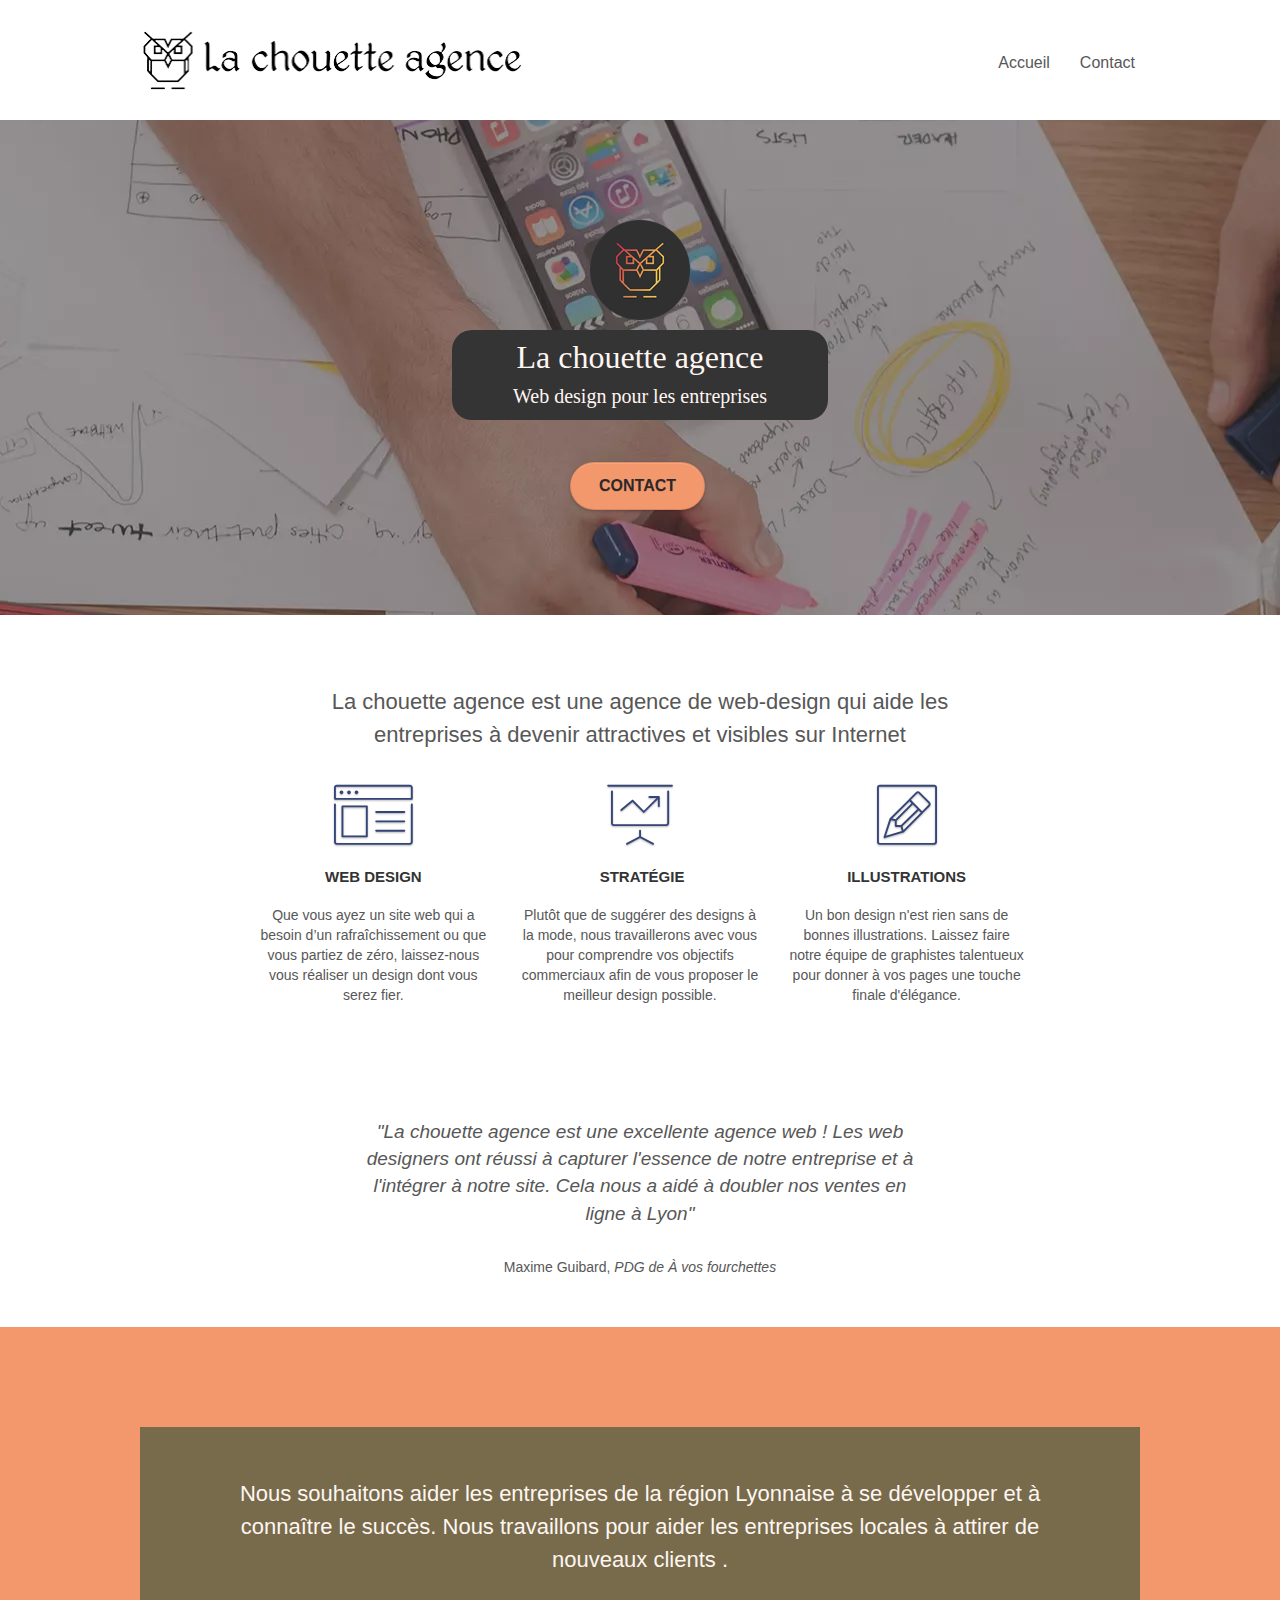
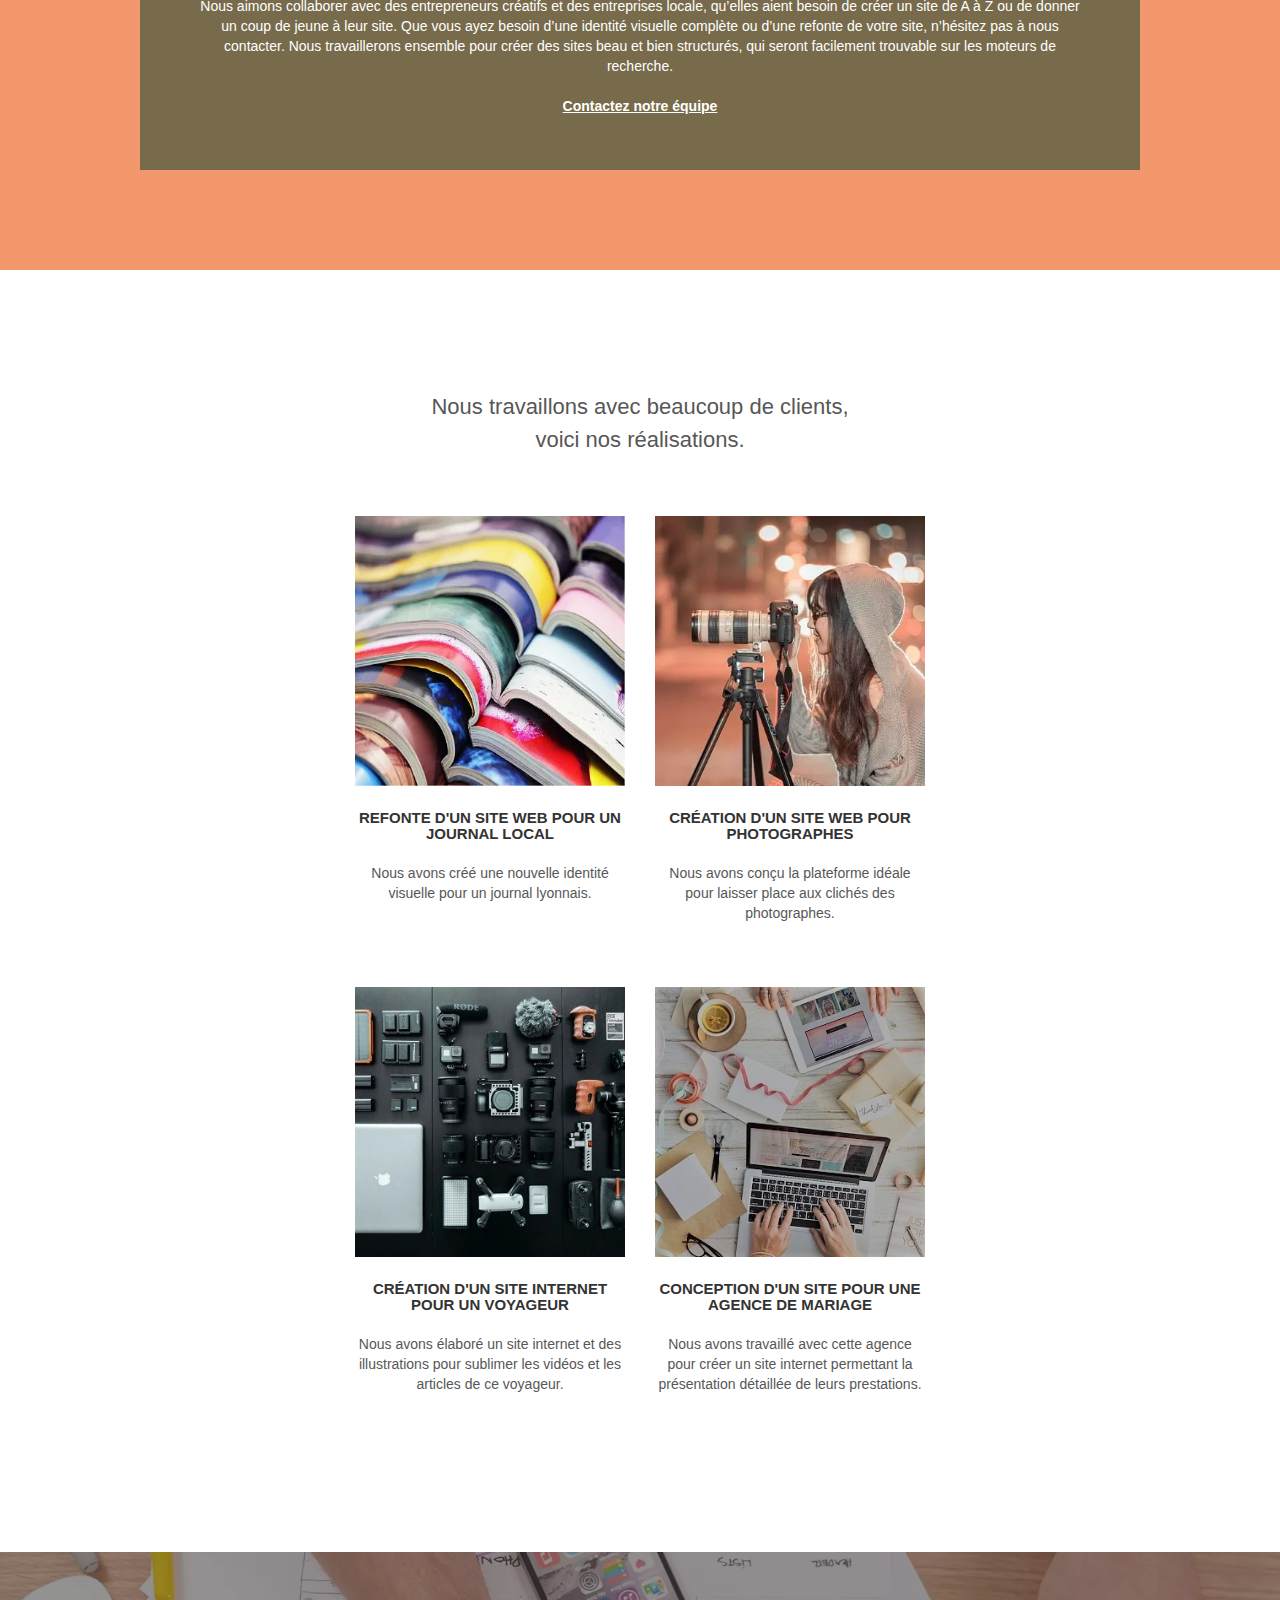
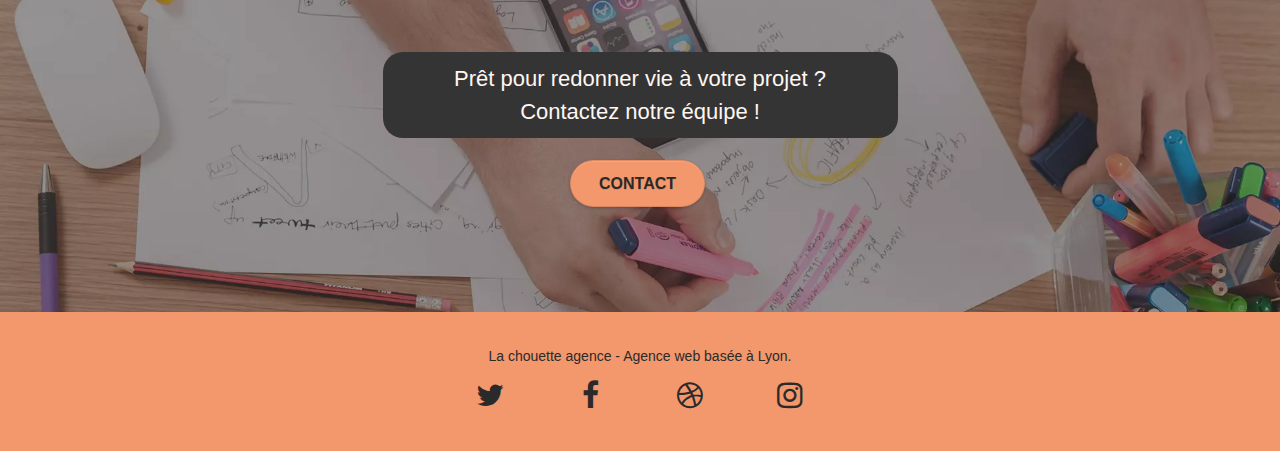
<file: index.html>
<!DOCTYPE html>
<html lang="fr">

<head>
  <meta charset="utf-8" />
  <meta name="description"
    content="La chouette Agence est une agence de web-design Lyonnaise qui aide les entreprises à être attractives et visibles sur internet, afin d'attirer de nouveaux clients." />
  <meta name="viewport" content="width=device-width, initial-scale=1.0, viewport-fit=cover" />
  <meta name="robots" content="index,follow" />
  <link rel="shortcut icon" type="image/png" href="favicon.jpg" />
  <link rel="stylesheet" type="text/css" href="./css/bootstrap.css" />
  <link rel="stylesheet" type="text/css" href="style-min.css" />
  <link rel="stylesheet" type="text/css" href="./css/font-awesome.css" />
  <link rel="stylesheet" type="text/css" href="./css/et-line.css" />

  <title>
    La chouette Agence / Agence de web-design pour les entreprises
  </title>

  <!-- Analytics -->

  <!-- Analytics END -->
</head>

<body>
  <!-- bloc-0 -->
  <header class="bloc bgc-white l-bloc" id="bloc-0">
    <div class="container bloc-sm">
      <nav class="navbar row">
        <div class="navbar-header">
          <a tabindex="0" class="navbar-brand" href="index.html"><img src="img/la-chouette-agence.png"
              alt="Retour à la page d'accueil" width="382" height="72" /></a>
          <button id="nav-toggle" type="button" class="ui-navbar-toggle navbar-toggle" data-toggle="collapse"
            data-target=".navbar-1">
            <span class="sr-only">Toggle navigation</span><span class="icon-bar"></span><span
              class="icon-bar"></span><span class="icon-bar"></span>
          </button>
        </div>
        <div class="collapse navbar-collapse navbar-1 special-dropdown-nav">
          <ul class="site-navigation nav navbar-nav">
            <li>
              <a href="index.html">Accueil</a>
            </li>
            <li></li>
            <li>
              <a href="contact.html">Contact</a>
            </li>
          </ul>
        </div>
      </nav>
    </div>
  </header>
  <!-- bloc-0 END -->
  <!-- Principal conteneur -->

  <main class="page-container">
    <!-- bloc-1-presentation -->
    <section class="bloc bgc-dark-slate-blue bg-banniere d-bloc bg-t-edge bloc-bg-texture texture-paper b-parallax"
      id="bloc-1-hero">
      <div class="container bloc-lg">
        <div class="row tight-width-whitespace">
          <div class="col-md-6 col-sm-8  col-md-offset-3 col-sm-offset-2 ">
            <img src="img/logo.png" class="center-block image-resize-mode" width="100" height="100" alt="" aria-hidden="true" />
            <h1 class="text-center hero-bloc-text tc-white">
              La chouette agence <br> <span> Web design pour les entreprises</span>
            </h1>
            <div class="text-center">
              <a role="button" tabindex="0" href="contact.html"
                class="btn btn-lg btn-clean btn-rd cta-hero btn-atomic-tangerine" id="cta-hero">Contact</a>
            </div>
          </div>
        </div>
      </div>
    </section>
    <!-- bloc-1-presentation END -->

    <!-- bloc-2-services -->
    <section class="bloc bgc-white l-bloc" id="bloc-2-services">
      <div class="container bloc-md">
        <div class="row">
          <div class="col-xs-12 col-sm-8 col-sm-offset-2 text-center">
            <h2>
              La chouette agence est une agence de web-design qui aide les
              entreprises à devenir attractives et visibles sur Internet
            </h2>
          </div>
        </div>
        <div class="row voffset-lg med-width-whitespace">
          <article class="col-xs-8 col-xs-offset-2 col-sm-4 col-sm-offset-0">
            <div class="text-center">
              <span aria-hidden="true" class="et-icon-browser sm-shadow icon-dark-slate-blue icons icon-lg"></span>
            </div>
            <h3 class="mg-md text-center">Web design</h3>
            <p class="text-center">
              Que vous ayez un site web qui a besoin d&rsquo;un
              rafraîchissement ou que vous partiez de zéro, laissez-nous vous
              réaliser un design dont vous serez fier.
            </p>
          </article>
          <article class="col-xs-10 col-xs-offset-1 col-sm-4 col-sm-offset-0">
            <div class="text-center">
              <span aria-hidden="true" class="et-icon-presentation sm-shadow icon-dark-slate-blue icons icon-lg"></span>
            </div>
            <h3 class="mg-md text-center">&nbsp;Stratégie</h3>
            <p class="text-center">
              Plutôt que de suggérer des designs à la mode, nous travaillerons
              avec vous pour comprendre vos objectifs commerciaux afin de vous
              proposer le meilleur design possible.<br />
            </p>
          </article>
          <article class="col-xs-10 col-xs-offset-1 col-sm-4 col-sm-offset-0">
            <div class="text-center">
              <span aria-hidden="true" class="et-icon-edit sm-shadow icon-dark-slate-blue icons icon-lg"></span>
            </div>
            <h3 class="mg-md text-center">Illustrations</h3>
            <p class="text-center">
              Un bon design n'est rien sans de bonnes illustrations. Laissez
              faire notre équipe de graphistes talentueux pour donner à vos
              pages une touche finale d'élégance.
            </p>
          </article>
        </div>
        <div class="row voffset-lg voffset">
          <div class="col-xs-12 col-sm-8 col-sm-offset-2 text-center temoignage">
            <figure aria-label="citation">
              <blockquote>
                <p> "La chouette agence est une excellente agence web ! Les web
                  designers ont réussi à capturer l'essence de notre entreprise et
                  à l'intégrer à notre site. Cela nous a aidé à doubler nos ventes
                  en ligne à Lyon"
                </p>
              </blockquote>
              <figcaption>Maxime Guibard, <cite>PDG de À vos fourchettes</cite> </figcaption>
            </figure>
          </div>
        </div>
      </div>
    </section>
    <!-- bloc-2-services END -->

    <!-- bloc-3-what-i-do -->
    <section class="bloc tc-white bgc-atomic-tangerine bg-presentation d-bloc bloc-bg-texture texture-paper b-parallax"
      id="bloc-3-what-i-do">
      <div class="container bloc-lg">
        <div class="row tight-width-whitespace black-background">
          <div class="col-sm-12">
            <h2 class="mg-md text-center tc-white">
              Nous souhaitons aider les entreprises de la région Lyonnaise à
              se développer et à connaître le succès. Nous travaillons pour
              aider les entreprises locales à attirer de nouveaux clients .<br />
            </h2>
            <p class="text-center white">
              Nous aimons collaborer avec des entrepreneurs créatifs et des
              entreprises locale, qu’elles aient besoin de créer un site de A
              à Z ou de donner un coup de jeune à leur site. Que vous ayez
              besoin d’une identité visuelle complète ou d’une refonte de
              votre site, n’hésitez pas à nous contacter. Nous travaillerons
              ensemble pour créer des sites beau et bien structurés, qui
              seront facilement trouvable sur les moteurs de recherche.
              <br /><br /><a class="ltc-white bold-link" href="contact.html">Contactez notre équipe</a><br />
            </p>
          </div>
        </div>
      </div>
    </section>
    <!-- bloc-3-what-i-do END -->

    <!-- bloc-4-portfolio -->
    <section class="bloc bgc-white bg-lines-h2-bg bg-repeat l-bloc" id="bloc-4-portfolio">
      <div class="container bloc-lg">
        <div class="row">
          <div class="col-sm-12 text-center">
            <h2>
              Nous travaillons avec beaucoup de clients, <br />
              voici nos réalisations.
            </h2>
          </div>
        </div>
        <div class="row tight-width-whitespace portfolio-row">
          <article class="col-xs-8 col-sm-6 col-xs-offset-2 col-sm-offset-0">
            <a href="#" data-lightbox="img/1.webp" data-gallery-id="gallery-1"
              data-caption="Refonte d'un site web pour un journal local" data-frame="snapshot-lb">
              <img src="img/1.webp" alt="Refonte d'un site web pour un journal local"
                class="img-responsive portfolio-thumb" height="300" width="300"/></a>
            <h3 class="mg-md text-center">
              Refonte d'un site web pour un journal local
            </h3>
            <p class="text-center">
              Nous avons créé une nouvelle identité visuelle pour un journal
              lyonnais.
            </p>
          </article>
          <article class="col-xs-8 col-sm-6 col-xs-offset-2 col-sm-offset-0">
            <a href="#" data-lightbox="img/2.webp" data-gallery-id="gallery-1"
              data-caption="Création d'un site web pour photographes" data-frame="snapshot-lb"><img src="img/2.webp"
                class="img-responsive portfolio-thumb" alt="Création d'un site web pour photographes" height="300" width="300" /></a>
            <h3 class="mg-md text-center">
              Création d'un site web pour photographes
            </h3>
            <p class="text-center">
              Nous avons conçu la plateforme idéale pour laisser place aux
              clichés des photographes.
            </p>
          </article>
        </div>
        <div class="row tight-width-whitespace justify-content-center portfolio-row">
          <article class="col-xs-8 col-sm-6 col-xs-offset-2 col-sm-offset-0">
            <a href="#" data-lightbox="img/3.webp" data-gallery-id="gallery-1"
              data-caption="Création d'un site internet pour un voyageur" data-frame="snapshot-lb"><img src="img/3.webp"
                class="img-responsive portfolio-thumb" alt="Création d'un site internet pour un voyageur" height="300" width="300" /></a>
            <h3 class="mg-md text-center">
              Création d'un site internet pour un voyageur
            </h3>
            <p class="text-center">
              Nous avons élaboré un site internet et des illustrations pour
              sublimer les vidéos et les articles de ce voyageur.
            </p>
          </article>
          <article class="col-xs-8 col-sm-6 col-xs-offset-2 col-sm-offset-0">
            <a href="#" data-lightbox="img/4.webp" data-gallery-id="gallery-1"
              data-caption="Conception d'un site pour une agence de mariage" data-frame="snapshot-lb"><img
                src="img/4.webp" class="img-responsive portfolio-thumb"
                alt="Conception d'un site pour une agence de mariage"  height="300" width="300"/></a>
            <h3 class="mg-md text-center">
              Conception d'un site pour une agence de mariage
            </h3>
            <p class="text-center">
              Nous avons travaillé avec cette agence pour créer un site
              internet permettant la présentation détaillée de leurs
              prestations.
            </p>
          </article>
        </div>
      </div>
    </section>
    <!-- bloc-4-portfolio END -->

    <!-- bloc-5-cta -->
    <section class="bloc bgc-dark-slate-blue bg-banniere d-bloc bloc-bg-texture texture-paper" id="bloc-5-cta">
      <div class="container bloc-lg">
        <div class="row">
          <h2 class="mg-md text-center tc-white">
            Prêt pour redonner vie à votre projet ?<br />Contactez notre
            équipe !
          </h2>
          <div class="col-sm-12 text-center">
            <a href="contact.html" class="btn btn-atomic-tangerine btn-clean btn-rd btn-lg cta-hero">Contact</a>
          </div>
        </div>
      </div>
    </section>
    <!-- bloc-5-cta END -->
  </main>
  <!-- Principal conteneur END -->
  <!-- Footer - bloc-8 -->
  <footer class="bloc bgc-atomic-tangerine d-bloc" id="bloc-8">
    <div class="container bloc-sm">
      <div class="row">
        <div class="col-sm-12">
          <p class="text-center p-footer">
            La chouette agence - Agence web basée à Lyon.<br />
          </p>
          <div class="row row-no-gutters social">
            <div class="col-xs-3">
              <div class="text-center">
                <a class="social" href="index.html" aria-label="twitter"><i aria-hidden="true"
                    class="fa fa-twitter icon-md p-footer"></i></a>
              </div>
            </div>
            <div class="col-xs-3">
              <div class="text-center">
                <a class="social" href="index.html" aria-label="facebook"><i aria-hidden="true"
                    class="fa fa-facebook icon-md p-footer"></i></a>
              </div>
            </div>
            <div class="col-xs-3">
              <div class="text-center">
                <a class="social" href="index.html" aria-label="dribble"><i aria-hidden="true"
                    class="fa fa-dribbble icon-md p-footer"></i></a>
              </div>
            </div>
            <div class="col-xs-3">
              <div class="text-center">
                <a class="social" href="index.html" aria-label="instagram"><i aria-hidden="true"
                    class="fa fa-instagram icon-md p-footer"></i></a>
              </div>
            </div>
          </div>
        </div>
      </div>
    </div>
  </footer>

  <!-- Footer - bloc-8 END -->

  <script src="./js/jquery-2.1.0.js" async></script>
  <script src="./js/bootstrap.js" async></script>
  <script src="./js/blocs.js" async></script>
  <script src="./js/jquery.touchSwipe.js"  async></script>
  <script src="./js/gmaps.js" async></script>

</body>

</html>
</file>
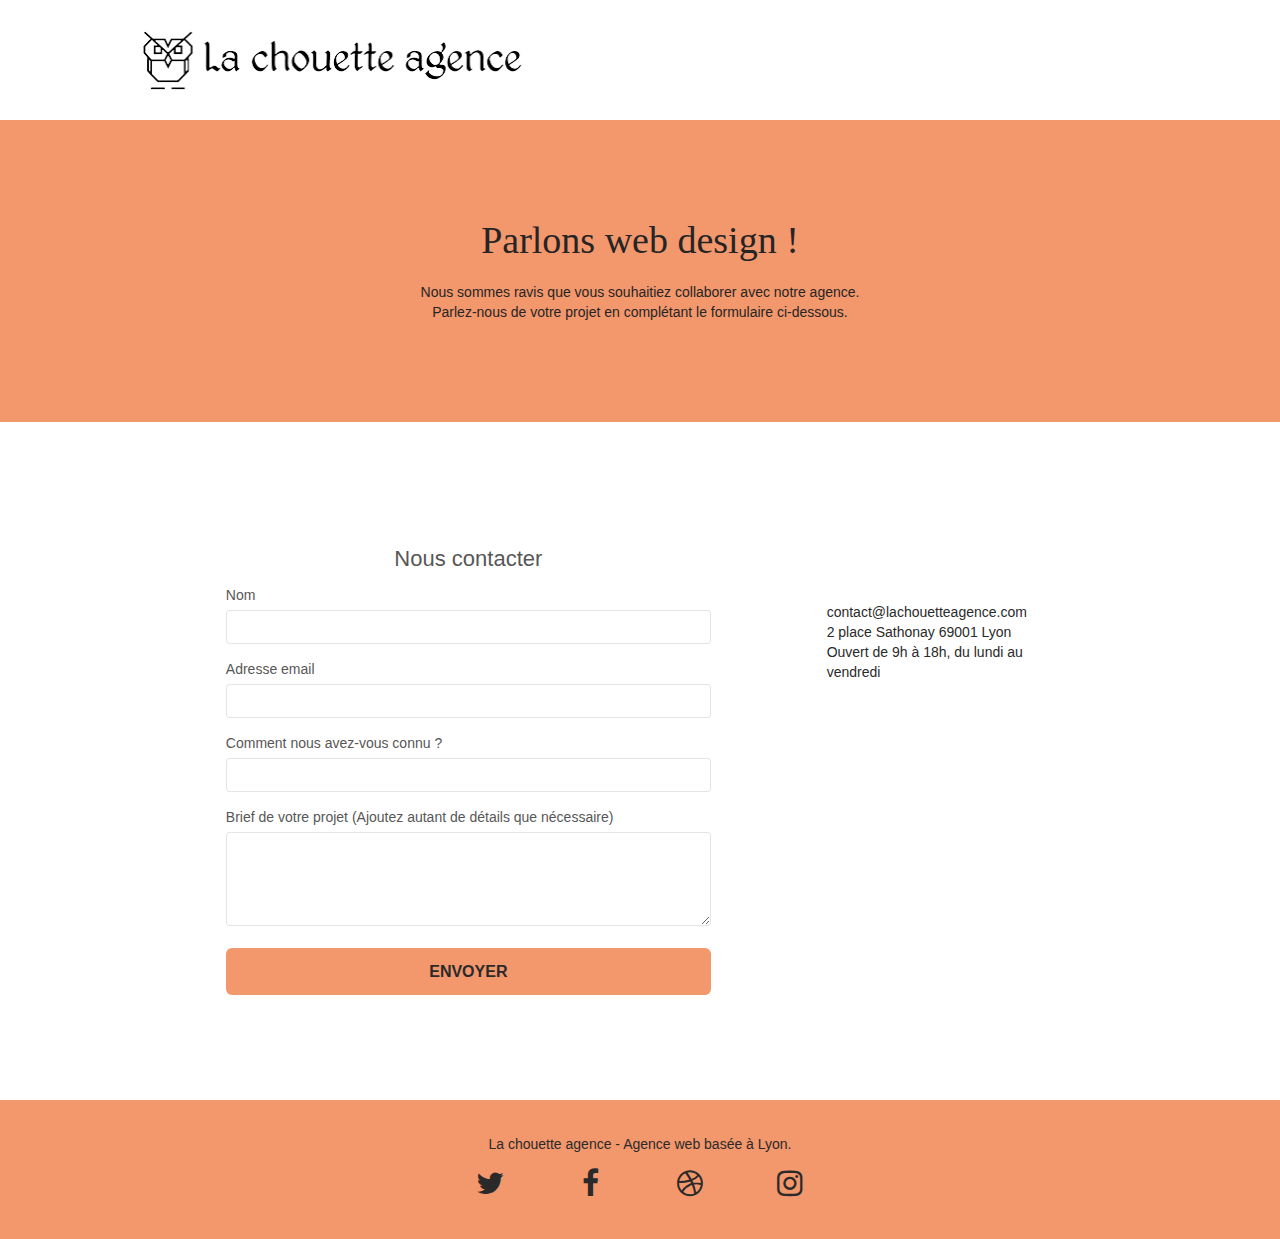
<file: contact.html>
<!DOCTYPE html>
<html lang="fr">
  <head>
    <meta charset="utf-8" />
    <meta
      name="description"
      content="La chouette Agence est une agence de web-design qui aide les entreprises à être attractives sur internet. Que votre site web ai besoin d’un rafraîchissement ou que vous partiez de zéro..."
    />
    <meta
      name="viewport"
      content="width=device-width, initial-scale=1.0, viewport-fit=cover"
    />
    <meta name="robots" content="index,follow" />
    <link rel="shortcut icon" type="image/png" href="favicon.jpg" />

    <link rel="stylesheet" type="text/css" href="./css/bootstrap.css" />
    <link rel="stylesheet" type="text/css" href="style-min.css" />
    <link rel="stylesheet" type="text/css" href="./css/font-awesome.css" />
    <link rel="stylesheet" type="text/css" href="./css/et-line.css" />

    <title>La Chouette Agence / Contact</title>

    <!-- Analytics -->

    <!-- Analytics END -->
  </head>

  <body>
    <!-- bloc-0 -->
    <header class="bloc bgc-white l-bloc" id="bloc-0">
      <div class="container bloc-sm">
        <nav class="navbar row">
          <div class="navbar-header">
            <a class="navbar-brand" href="index.html">
              <img
                src="img/la-chouette-agence.png"
                alt="Retour à la page d'accueil"
                height="72" width="382"
              />
            </a>
          </div>
        </nav>
      </div>
    </header>
    <!-- bloc-0 END -->
    <!-- Principal conteneur -->
    <main class="page-container">
      <!-- bloc-6 -->
      <section
        class="bloc bg-dots-bg bg-repeat bgc-atomic-tangerine d-bloc bloc-bg-texture texture-paper"
        id="bloc-6"
      >
        <div class="container bloc-lg">
          <div class="row">
            <div class="col-sm-12">
              <h1 class="text-center hero-bloc-text">Parlons web design !</h1>
              <p class="text-center mg-lg tight-width-whitespace">
                Nous sommes ravis que vous souhaitiez collaborer avec notre
                agence.<br />
                Parlez-nous de votre projet en complétant le formulaire
                ci-dessous.
              </p>
            </div>
          </div>
        </div>
      </section>
      <!-- bloc-6 END -->

      <!-- bloc-7 -->
      <section class="bloc bgc-white l-bloc" id="bloc-7">
        <div class="container bloc-lg">
          <div class="row">
            <div class="col-xs-10 col-xs-offset-1 col-sm-6">
              <h2 class="text-center">Nous contacter</h2>
              <form
                name="contact"
                aria-label="Formulaire de contact"
                id="form_1"
                novalidate
              >
                <div class="form-group">
                  <label for="name"> Nom </label>
                  <input id="name" class="form-control" required />
                </div>
                <div class="form-group">
                  <label for="email"> Adresse email </label>
                  <input
                    id="email"
                    class="form-control"
                    type="email"
                    required
                  />
                </div>
                <div class="form-group">
                  <label for="input_504">
                    Comment nous avez-vous connu ?
                  </label>
                  <input
                    class="form-control"
                    type="email"
                    required
                    id="input_504"
                  />
                </div>
                <div class="form-group">
                  <label for="message">
                    Brief de votre projet (Ajoutez autant de détails que
                    nécessaire)<br /> </label
                  ><textarea
                    id="message"
                    class="form-control"
                    rows="4"
                    cols="50"
                    required
                  ></textarea>
                </div>
                <button
                  class="bloc-button btn btn-lg btn-block cta-hero btn-atomic-tangerine"
                  type="submit"
                >
                  Envoyer
                </button>
              </form>
            </div>
            <div class="col-xs-10 col-xs-offset-1 col-sm-3 address">
              <address>
                contact@lachouetteagence.com<br />2 place Sathonay 69001 Lyon<br />Ouvert
                de 9h à 18h, du lundi au vendredi<br />
              </address>
            </div>
          </div>
        </div>
      </section>
      <!-- bloc-7 END -->

      <!-- ScrollToTop Button -->
      <a class="bloc-button btn btn-d scrollToTop" onclick="scrollToTarget('1')"
        ><span class="fa fa-chevron-up"></span
      ></a>
      <!-- ScrollToTop Button END-->
      <!-- Principal conteneur END -->
    </main>
    <!-- Footer - bloc-8 -->
    <footer class="bloc bgc-atomic-tangerine d-bloc" id="bloc-8">
      <div class="container bloc-sm">
        <div class="row">
          <div class="col-sm-12">
            <p class="text-center p-footer">
              La chouette agence - Agence web basée à Lyon.<br />
            </p>
            <div class="row row-no-gutters social">
              <div class="col-xs-3">
                <div class="text-center">
                  <a class="social" href="index.html" aria-label="twitter"
                    ><i
                      aria-hidden="true"
                      class="fa fa-twitter icon-md p-footer"
                    ></i
                  ></a>
                </div>
              </div>
              <div class="col-xs-3">
                <div class="text-center">
                  <a class="social" href="index.html" aria-label="facebook"
                    ><i
                      aria-hidden="true"
                      class="fa fa-facebook icon-md p-footer"
                    ></i
                  ></a>
                </div>
              </div>
              <div class="col-xs-3">
                <div class="text-center">
                  <a class="social" href="index.html" aria-label="dribble"
                    ><i
                      aria-hidden="true"
                      class="fa fa-dribbble icon-md p-footer"
                    ></i
                  ></a>
                </div>
              </div>
              <div class="col-xs-3">
                <div class="text-center">
                  <a class="social" href="index.html" aria-label="instagram"
                    ><i
                      aria-hidden="true"
                      class="fa fa-instagram icon-md p-footer"
                    ></i
                  ></a>
                </div>
              </div>
            </div>
          </div>
        </div>
      </div>
    </footer>
    <!-- Footer - bloc-8 END -->

    <script src="./js/jquery-2.1.0.js" async></script>
    <script src="./js/bootstrap.js" async></script>
    <script src="./js/blocs.js" async></script>
    <script src="./js/jquery.touchSwipe.js" async></script>
    <script src="./js/gmaps.js" async></script>
  </body>
</html>
</file>
<file: style-min.css>
body{margin:0;padding:0;background:#fff;overflow-x:hidden;-webkit-font-smoothing:antialiased;-moz-osx-font-smoothing:grayscale;}main{position:relative;}a,button{transition:all .3s ease-in-out;}a:hover{text-decoration:none;cursor:pointer;}li>a{border-radius:20px;}#page-loading-blocs-notifaction{position:fixed;top:0;bottom:0;width:100%;z-index:100000;background:#ffffff url("img/pageload-spinner.gif") no-repeat center center;}.bloc{width:100%;clear:both;background:50% 50% no-repeat;padding:0 50px;-webkit-background-size:cover;-moz-background-size:cover;-o-background-size:cover;background-size:cover;position:relative;}.bloc .container{padding-left:0;padding-right:0;}.bloc-lg{padding:100px 50px;}.bloc-md{padding:50px;}.bloc-sm{padding:20px 50px;}.bg-center,.bg-l-edge,.bg-r-edge,.bg-t-edge,.bg-b-edge,.bg-tl-edge,.bg-bl-edge,.bg-tr-edge,.bg-br-edge,.bg-repeat{-webkit-background-size:auto!important;-moz-background-size:auto!important;-o-background-size:auto!important;background-size:auto!important;}.bg-repeat{background:repeat;}.bg-t-edge{background:top no-repeat;}.b-parallax{background-attachment:fixed;}.d-bloc{color:rgba(255,255,255,.7);}.d-bloc button:hover{color:rgba(255,255,255,.9);}.d-bloc .icon-round,.d-bloc .icon-square,.d-bloc .icon-rounded,.d-bloc .icon-semi-rounded-a,.d-bloc .icon-semi-rounded-b{border-color:rgba(255,255,255,.9);}.d-bloc .divider-h span{border-color:rgba(255,255,255,.2);}.d-bloc .a-btn,.d-bloc .navbar a,.d-bloc .navbar-brand,.d-bloc a .icon-sm,.d-bloc a .icon-md,.d-bloc a .icon-lg,.d-bloc a .icon-xl,.d-bloc h1 a,.d-bloc h2 a,.d-bloc h3 a,.d-bloc h4 a,.d-bloc h5 a,.d-bloc h6 a,.d-bloc p a{color:rgba(255,255,255,.6);}.d-bloc .a-btn:hover,.d-bloc .navbar a:hover,.d-bloc .navbar-brand:hover,.d-bloc a:hover .icon-sm,.d-bloc a:hover .icon-md,.d-bloc a:hover .icon-lg,.d-bloc a:hover .icon-xl,.d-bloc h1 a:hover,.d-bloc h2 a:hover,.d-bloc h3 a:hover,.d-bloc h4 a:hover,.d-bloc h5 a:hover,.d-bloc h6 a:hover,.d-bloc p a:hover{color:rgba(255,255,255,1);}.d-bloc .navbar-toggle .icon-bar{background:rgba(255,255,255,1);}.d-bloc .btn-wire,.d-bloc .btn-wire:hover{color:rgba(255,255,255,1);border-color:rgba(255,255,255,1);}.d-bloc .panel{color:rgba(0,0,0,.5);}.d-bloc .panel button:hover{color:rgba(0,0,0,.7);}.d-bloc .panel icon{border-color:rgba(0,0,0,.7);}.d-bloc .panel .divider-h span{border-color:rgba(0,0,0,.1);}.d-bloc .panel .a-btn{color:rgba(0,0,0,.6);}.d-bloc .panel .a-btn:hover{color:rgba(0,0,0,1);}.d-bloc .panel .btn-wire,.d-bloc .panel .btn-wire:hover{color:rgba(0,0,0,.7);border-color:rgba(0,0,0,.3);}.d-bloc .panel,.l-bloc{color:rgba(0,0,0,.5);}.d-bloc .panel button:hover,.l-bloc button:hover{color:rgba(0,0,0,.7);}.l-bloc .icon-round,.l-bloc .icon-square,.l-bloc .icon-rounded,.l-bloc .icon-semi-rounded-a,.l-bloc .icon-semi-rounded-b{border-color:rgba(0,0,0,.7);}.d-bloc .panel .divider-h span,.l-bloc .divider-h span{border-color:rgba(0,0,0,.1);}.d-bloc .panel .a-btn,.l-bloc .a-btn,.l-bloc .navbar a,.l-bloc .navbar-brand,.l-bloc a .icon-sm,.l-bloc a .icon-md,.l-bloc a .icon-lg,.l-bloc a .icon-xl,.l-bloc h1 a,.l-bloc h2 a,.l-bloc h3 a,.l-bloc h4 a,.l-bloc h5 a,.l-bloc h6 a,.l-bloc p a{color:rgba(0,0,0,.6);}.d-bloc .panel .a-btn:hover,.l-bloc .a-btn:hover,.l-bloc .navbar a:hover,.l-bloc .navbar-brand:hover,.l-bloc a:hover .icon-sm,.l-bloc a:hover .icon-md,.l-bloc a:hover .icon-lg,.l-bloc a:hover .icon-xl,.l-bloc h1 a:hover,.l-bloc h2 a:hover,.l-bloc h3 a:hover,.l-bloc h4 a:hover,.l-bloc h5 a:hover,.l-bloc h6 a:hover,.l-bloc p a:hover{color:rgba(0,0,0,1);}.l-bloc .navbar-toggle .icon-bar{color:rgba(0,0,0,.6);}.d-bloc .panel .btn-wire,.d-bloc .panel .btn-wire:hover,.l-bloc .btn-wire,.l-bloc .btn-wire:hover{color:rgba(0,0,0,.7);border-color:rgba(0,0,0,.3);}.voffset{margin-top:30px;}.voffset-lg{margin-top:80px;}.row-no-gutters{margin-right:0;margin-left:0;}.row.row-no-gutters>[class^="col-"],.row.row-no-gutters>[class*=" col-"]{padding-right:0;padding-left:0;}#bloc-1-hero h1{font-size:32px;border-radius:20px;padding:10px 10px;margin-top:10px;background-color:#353434;}#bloc-5-cta h2{border-radius:20px;padding:10px 10px;margin-top:10px;background-color:#353434;max-width:50%;margin:auto;}@media screen and (max-width:790px){#bloc-5-cta h2{max-width:75%}}#bloc-6{color:#353434!important;}.navbar{margin-bottom:0;z-index:1;}.navbar-brand{height:auto;padding:3px 15px;font-size:25px;font-weight:normal;font-weight:600;line-height:44px;}.navbar-brand img{max-height:200px;margin:0 5px 0 0;display:inline;}.navbar-brand img[src$="svg"]{min-width:100px;}.nav-center .navbar-brand img{margin:0;}.navbar .nav{padding-top:2px;margin-right:-16px;float:right;z-index:1;}.nav>li{float:left;margin-top:4px;font-size:16px;}.navbar-nav .open .dropdown-menu>li>a{text-align:inherit;}.nav>li a:hover,.nav>li a:focus{background:#f3976cab;}.navbar-toggle{margin:10px 10px 0 0;border:0;}.navbar-toggle:hover{background:transparent!important;}.navbar-toggle .icon-bar{background-color:rgba(0,0,0,.5);width:26px;}.nav-invert .navbar .nav{float:left;}.nav-invert .navbar-header,.nav-invert .navbar-brand{float:right;position:relative;z-index:2;}@media (min-width:768px){.site-navigation{position:absolute;top:50%;right:20px;transform:translate(0,-50%);-webkit-transform:translateY(-50%)}.nav>li .dropdown-menu a,.nav>li .dropdown-menu a:hover{color:#484848}.nav-invert .site-navigation{left:0;right:0}.nav-center{text-align:center}.nav-center .navbar-header{width:100%}.nav-center .navbar-header,.nav-center .navbar-brand,.nav-center .nav>li{float:none;display:inline-block}.nav-center .site-navigation{position:relative;width:100%;right:0;margin-right:0;margin-top:20px}.nav-center.mini-nav .navbar-toggle{float:none;margin:10px auto 0}.address{margin-top:80px}}.nav>li>.dropdown a{background:none!important;display:block;padding:14px 15px;}nav .caret{margin:0 5px;}.dropdown-menu .dropdown-menu{top:-8px;left:100%;}.dropdown-menu .dropmenu-flow-right{top:100%;left:0;margin-left:-1px;border-top-left-radius:0;border-top-right-radius:0;}.dropdown-menu .dropdown span{border:4px solid black;border-top-color:transparent;border-right-color:transparent;border-bottom-color:transparent;margin:6px -5px 0 0!important;float:right;}.mg-md{margin-top:10px;margin-bottom:20px;}.mg-lg{margin-top:10px;margin-bottom:40px;}.btn{margin:0 5px 5px 0;}.btn.pull-right{margin:0 0 5px 5px;}.btn-d,.btn-d:hover,.btn-d:focus{color:#fff;background:rgba(0,0,0,.3);}.btn-rd{border-radius:40px;}.btn-clean{border:1px solid rgba(0,0,0,.08);border-bottom-color:rgba(0,0,0,.1);text-shadow:0 1px 0 rgba(0,0,1,.1);box-shadow:0 1px 3px rgba(0,0,1,.25),inset 0 1px 0 0 rgba(255,255,255,.15);}.icon-md{font-size:30px!important;}.icon-lg{font-size:60px!important;}.sm-shadow{text-shadow:0 1px 2px rgba(0,0,0,.3);}.panel-sq,.panel-sq .panel-heading,.panel-sq .panel-footer{border-radius:0;}.p-footer{color:#2a2a2a!important;}i{transition:all 350ms;}i:hover{color:white!important;}.panel-rd{border-radius:30px;}.panel-rd .panel-heading{border-radius:29px 29px 0 0;}.panel-rd .panel-footer{border-radius:0 0 29px 29px;}.form-control{border-color:rgba(0,0,0,.1);box-shadow:none;}.scrollToTop{width:40px;height:40px;position:fixed;bottom:20px;right:20px;opacity:0;z-index:500;transition:all .3s ease-in-out;}.scrollToTop span{margin-top:6px;}.showScrollTop{font-size:14px;opacity:1;}a[data-lightbox]{position:relative;display:block;text-align:center;}a[data-lightbox]:hover::before{content:"+";font-family:"HelveticaNeue-Light","Helvetica Neue Light","Helvetica Neue",Helvetica,Arial;font-size:32px;width:50px;height:50px;margin-left:-25px;border-radius:50%;background:rgba(0,0,0,.6);color:#fff;font-weight:100;z-index:1;position:absolute;top:50%;transform:translateY(-50%);-webkit-transform:translateY(-50%);}a[data-lightbox]:hover img{opacity:.6;-webkit-animation-fill-mode:none;animation-fill-mode:none;}#lightbox-modal{display:flex;align-items:center;}#lightbox-modal .modal-dialog{width:90%;max-width:900px;margin:0 auto 0;}#lightbox-modal .modal-dialog img{height:auto;width:50vh;object-fit:cover;margin:0 auto;}.lightbox-caption{padding:20px;color:#fff;background:rgba(0,0,0,.5);position:absolute;left:15px;right:15px;bottom:5px;}.close-lightbox{color:#fff;font-size:30px;position:absolute;top:20px;right:20px;z-index:20;background:rgba(0,0,0,.5);border:none;line-height:30px;padding:0 9px 5px;opacity:.3;}.close-lightbox:hover,.next-lightbox:hover,.prev-lightbox:hover{opacity:1;color:#fff;}.next-lightbox,.prev-lightbox{font-size:20px;color:rgba(255,255,255,.9);background:rgba(0,0,0,.5);transition:all .2s ease-in-out;position:absolute;top:45%;z-index:1;opacity:.4;}.next-lightbox{padding:6px 8px 1px 13px;right:25px;}.prev-lightbox{padding:6px 13px 1px 10px;left:25px;}.snapshot-lb .modal-body{padding-bottom:45px;}.snapshot-lb .lightbox-caption{padding:0;color:rgba(0,0,0,.5);background:none;}h1,h2,h3,h4,h5,h6,p,label,.btn,a{font-family:"helvetica";font-weight:400;color:#575757!important;}blockquote{font-style:italic;color:#575757;font-weight:400;margin-bottom:30px;}blockquote>p{font-size:19px;}figcaption{color:#575757;}.container{max-width:1000px;}.hero-bloc-text{font-size:38px;}.hero-bloc-text-sub{font-size:36px;}.statement-bloc-text{line-height:26px;font-style:italic;font-size:20px;text-align:center;font-weight:lighter;max-width:520px;margin:auto auto auto auto;}p{font-size:14px;}.tight-width-whitespace{margin:auto auto auto auto;}h1{font-size:25px;font-family:"Open Sans";}h1 span{font-size:20px;}.cta-hero{margin-top:22px;color:#ffffff!important;text-transform:uppercase;padding:12px 28px 12px 28px;font-size:16px;font-weight:700;}.social{max-width:400px;margin:auto auto 20px auto;}h2{font-size:22px;line-height:1.5em;}h3{font-size:15px;text-transform:uppercase;font-weight:700;color:#333333!important;}.med-width-whitespace{max-width:800px;margin:auto auto auto auto;box-shadow:0 0 0 #000000;}h1{font-size:23px;color:#575757!important;font-weight:400;width:80%;margin:0 auto 20px auto;}#bloc-6 p,#bloc-6 h1{color:rgb(37,37,37)!important;}address{color:#2a2a2a;}h4{color:#333333!important;}.icons{margin-bottom:14px;margin-top:24px;}.white{color:#ffffff!important;}.portfolio-thumb{margin-bottom:24px;}.portfolio-row{margin-bottom:44px;margin-top:50px;max-width:600px;}.avatar{box-shadow:0 4px 9px rgba(0,0,0,.3);}.black-background{background-color:rgb(119,107,75);padding:40px 40px 40px 40px;}.bold-link{font-weight:900;text-decoration:underline!important;}.bgc-white{background-color:#ffffff;}.bgc-dark-slate-blue{background-color:#364577;}.bgc-atomic-tangerine{background-color:#f3976c;}.tc-white{color:#fff6f2!important;}.btn-atomic-tangerine{background:#f3976c;color:#2a2a2a!important;}.btn-atomic-tangerine:hover,.btn-atomic-tangerine:focus{background:#c27956!important;color:#ffffff!important;}.btn-atomic-tangerine:focus{border:1px solid white;}.ltc-white{color:#ffffff!important;}.ltc-white:hover{color:#cccccc!important;}.ltc-atomic-tangerine{color:#f3976c!important;}.ltc-atomic-tangerine:hover{color:#c27956!important;}.icon-dark-slate-blue{color:#364577!important;border-color:#364577!important;}.bg-banniere{background-image:url("img/la-chouette-agence-banniere.webp");}.bg-presentation{background-image:url("img/image-de-presentation.webp");}@media (max-width:1024px){.bloc{padding-left:20px;padding-right:20px}.bloc.full-width-bloc,.bloc-tile-2.full-width-bloc .container,.bloc-tile-3.full-width-bloc .container,.bloc-tile-4.full-width-bloc .container{padding-left:0;padding-right:0}}@media (max-width:992px) and (min-width:768px){.navbar .nav{max-width:80%}.nav-center.navbar .nav{max-width:100%}}@media only screen and (min-width:768px) and (max-width:1024px) and (orientation:landscape){.b-parallax{background-attachment:scroll}}@media only screen and (min-width:1024px) and (max-width:1366px) and (-webkit-min-device-pixel-ratio:1.5){.b-parallax{background-attachment:scroll}}@media (max-width:991px){.container{width:100%}.b-parallax{background-attachment:scroll}.page-container,#hero-bloc{overflow-x:hidden;position:relative}.bloc-group,.bloc-group .bloc{display:block;width:100%}.bloc-fill-screen .fill-bloc-top-edge,.bloc-fill-screen .fill-bloc-bottom-edge{padding:0 20px}}@media (max-width:767px){.page-container{overflow-x:hidden;position:relative}h1,h2,h3,h4,h5,h6,p,#disqus_thread{padding-left:10px!important;padding-right:10px!important}.b-parallax{background-attachment:scroll}.navbar .nav{padding-top:0;border-top:1px solid rgba(0,0,0,.2);float:none!important}.navbar.row{margin-left:0;margin-right:0}.site-navigation{position:inherit;transform:none;-webkit-transform:none;-ms-transform:none}.nav>li{margin-top:0;border-bottom:1px solid rgba(0,0,0,.1);background:rgba(0,0,0,.05);text-align:left;padding-left:15px;width:100%}.nav>li:hover{background:rgba(0,0,0,.08)}.dropdown .dropdown a .caret{float:none;margin:5px 0 0 10px!important;border:4px solid black;border-bottom-color:transparent;border-right-color:transparent;border-left-color:transparent}#hero-bloc .navbar .nav{background:rgba(0,0,0,.8)}#hero-bloc .navbar .nav a{color:rgba(255,255,255,.6)}.hero{padding:50px 0}.hero-nav{left:-1px;right:-1px}.navbar-collapse{padding:0;overflow-x:hidden;-webkit-box-shadow:none;box-shadow:none}.navbar-brand img{max-height:40px;width:auto}.nav-invert .navbar-header{float:none;width:100%}.nav-invert .navbar-toggle{float:left;margin-left:10px}.bloc{padding-left:0;padding-right:0}.bloc-xxl,.bloc-xl,.bloc-lg{padding:40px 0}.bloc-sm,.bloc-md{padding-left:0;padding-right:0}.bloc-tile-2 .container,.bloc-tile-3 .container,.bloc-tile-4 .container,.bloc-fill-screen .fill-bloc-top-edge,.bloc-fill-screen .fill-bloc-bottom-edge{padding-left:0;padding-right:0}.a-block{padding:0 10px}.btn-dwn{display:none}.voffset{margin-top:5px}.voffset-md{margin-top:20px}.voffset-lg{margin-top:30px}form{padding:5px}.close-lightbox{display:inline-block}.blocsapp-device-iphone5{background-size:216px 425px;padding-top:60px;width:216px;height:425px}.blocsapp-device-iphone5 img{width:180px;height:320px}}@media (max-width:400px){.bloc{padding-left:0;padding-right:0}}@media (max-width:767px){.bloc-mob-center-text{text-align:center}}
</file>
<file: css/et-line.css>
@font-face{font-family:et-line;src:url(../fonts/et-line.eot);src:url(../fonts/et-line.eot?#iefix) format("embedded-opentype"),url(../fonts/et-line.woff) format("woff"),url(../fonts/et-line.ttf) format("truetype"),url(../fonts/et-line.svg#et-line) format("svg");font-weight:400;font-style:normal;font-display:swap;}.et-icon-adjustments,.et-icon-alarmclock,.et-icon-anchor,.et-icon-aperture,.et-icon-attachment,.et-icon-bargraph,.et-icon-basket,.et-icon-beaker,.et-icon-bike,.et-icon-book-open,.et-icon-briefcase,.et-icon-browser,.et-icon-calendar,.et-icon-camera,.et-icon-caution,.et-icon-chat,.et-icon-circle-compass,.et-icon-clipboard,.et-icon-clock,.et-icon-cloud,.et-icon-compass,.et-icon-desktop,.et-icon-dial,.et-icon-document,.et-icon-documents,.et-icon-download,.et-icon-dribbble,.et-icon-edit,.et-icon-envelope,.et-icon-expand,.et-icon-facebook,.et-icon-flag,.et-icon-focus,.et-icon-gears,.et-icon-genius,.et-icon-gift,.et-icon-global,.et-icon-globe,.et-icon-googleplus,.et-icon-grid,.et-icon-happy,.et-icon-hazardous,.et-icon-heart,.et-icon-hotairballoon,.et-icon-hourglass,.et-icon-key,.et-icon-laptop,.et-icon-layers,.et-icon-lifesaver,.et-icon-lightbulb,.et-icon-linegraph,.et-icon-linkedin,.et-icon-lock,.et-icon-magnifying-glass,.et-icon-map,.et-icon-map-pin,.et-icon-megaphone,.et-icon-mic,.et-icon-mobile,.et-icon-newspaper,.et-icon-notebook,.et-icon-paintbrush,.et-icon-paperclip,.et-icon-pencil,.et-icon-phone,.et-icon-picture,.et-icon-pictures,.et-icon-piechart,.et-icon-presentation,.et-icon-pricetags,.et-icon-printer,.et-icon-profile-female,.et-icon-profile-male,.et-icon-puzzle,.et-icon-quote,.et-icon-recycle,.et-icon-refresh,.et-icon-ribbon,.et-icon-rss,.et-icon-sad,.et-icon-scissors,.et-icon-scope,.et-icon-search,.et-icon-shield,.et-icon-speedometer,.et-icon-strategy,.et-icon-streetsign,.et-icon-tablet,.et-icon-target,.et-icon-telescope,.et-icon-toolbox,.et-icon-tools,.et-icon-tools-2,.et-icon-trophy,.et-icon-tumblr,.et-icon-twitter,.et-icon-upload,.et-icon-video,.et-icon-wallet,.et-icon-wine{font-family:et-line;speak:none;font-style:normal;font-weight:400;font-variant:normal;text-transform:none;line-height:1;-webkit-font-smoothing:antialiased;-moz-osx-font-smoothing:grayscale;display:inline-block;}.et-icon-mobile:before{content:"\e000";}.et-icon-laptop:before{content:"\e001";}.et-icon-desktop:before{content:"\e002";}.et-icon-tablet:before{content:"\e003";}.et-icon-phone:before{content:"\e004";}.et-icon-document:before{content:"\e005";}.et-icon-documents:before{content:"\e006";}.et-icon-search:before{content:"\e007";}.et-icon-clipboard:before{content:"\e008";}.et-icon-newspaper:before{content:"\e009";}.et-icon-notebook:before{content:"\e00a";}.et-icon-book-open:before{content:"\e00b";}.et-icon-browser:before{content:"\e00c";}.et-icon-calendar:before{content:"\e00d";}.et-icon-presentation:before{content:"\e00e";}.et-icon-picture:before{content:"\e00f";}.et-icon-pictures:before{content:"\e010";}.et-icon-video:before{content:"\e011";}.et-icon-camera:before{content:"\e012";}.et-icon-printer:before{content:"\e013";}.et-icon-toolbox:before{content:"\e014";}.et-icon-briefcase:before{content:"\e015";}.et-icon-wallet:before{content:"\e016";}.et-icon-gift:before{content:"\e017";}.et-icon-bargraph:before{content:"\e018";}.et-icon-grid:before{content:"\e019";}.et-icon-expand:before{content:"\e01a";}.et-icon-focus:before{content:"\e01b";}.et-icon-edit:before{content:"\e01c";}.et-icon-adjustments:before{content:"\e01d";}.et-icon-ribbon:before{content:"\e01e";}.et-icon-hourglass:before{content:"\e01f";}.et-icon-lock:before{content:"\e020";}.et-icon-megaphone:before{content:"\e021";}.et-icon-shield:before{content:"\e022";}.et-icon-trophy:before{content:"\e023";}.et-icon-flag:before{content:"\e024";}.et-icon-map:before{content:"\e025";}.et-icon-puzzle:before{content:"\e026";}.et-icon-basket:before{content:"\e027";}.et-icon-envelope:before{content:"\e028";}.et-icon-streetsign:before{content:"\e029";}.et-icon-telescope:before{content:"\e02a";}.et-icon-gears:before{content:"\e02b";}.et-icon-key:before{content:"\e02c";}.et-icon-paperclip:before{content:"\e02d";}.et-icon-attachment:before{content:"\e02e";}.et-icon-pricetags:before{content:"\e02f";}.et-icon-lightbulb:before{content:"\e030";}.et-icon-layers:before{content:"\e031";}.et-icon-pencil:before{content:"\e032";}.et-icon-tools:before{content:"\e033";}.et-icon-tools-2:before{content:"\e034";}.et-icon-scissors:before{content:"\e035";}.et-icon-paintbrush:before{content:"\e036";}.et-icon-magnifying-glass:before{content:"\e037";}.et-icon-circle-compass:before{content:"\e038";}.et-icon-linegraph:before{content:"\e039";}.et-icon-mic:before{content:"\e03a";}.et-icon-strategy:before{content:"\e03b";}.et-icon-beaker:before{content:"\e03c";}.et-icon-caution:before{content:"\e03d";}.et-icon-recycle:before{content:"\e03e";}.et-icon-anchor:before{content:"\e03f";}.et-icon-profile-male:before{content:"\e040";}.et-icon-profile-female:before{content:"\e041";}.et-icon-bike:before{content:"\e042";}.et-icon-wine:before{content:"\e043";}.et-icon-hotairballoon:before{content:"\e044";}.et-icon-globe:before{content:"\e045";}.et-icon-genius:before{content:"\e046";}.et-icon-map-pin:before{content:"\e047";}.et-icon-dial:before{content:"\e048";}.et-icon-chat:before{content:"\e049";}.et-icon-heart:before{content:"\e04a";}.et-icon-cloud:before{content:"\e04b";}.et-icon-upload:before{content:"\e04c";}.et-icon-download:before{content:"\e04d";}.et-icon-target:before{content:"\e04e";}.et-icon-hazardous:before{content:"\e04f";}.et-icon-piechart:before{content:"\e050";}.et-icon-speedometer:before{content:"\e051";}.et-icon-global:before{content:"\e052";}.et-icon-compass:before{content:"\e053";}.et-icon-lifesaver:before{content:"\e054";}.et-icon-clock:before{content:"\e055";}.et-icon-aperture:before{content:"\e056";}.et-icon-quote:before{content:"\e057";}.et-icon-scope:before{content:"\e058";}.et-icon-alarmclock:before{content:"\e059";}.et-icon-refresh:before{content:"\e05a";}.et-icon-happy:before{content:"\e05b";}.et-icon-sad:before{content:"\e05c";}.et-icon-facebook:before{content:"\e05d";}.et-icon-twitter:before{content:"\e05e";}.et-icon-googleplus:before{content:"\e05f";}.et-icon-rss:before{content:"\e060";}.et-icon-tumblr:before{content:"\e061";}.et-icon-linkedin:before{content:"\e062";}.et-icon-dribbble:before{content:"\e063";}
</file>
